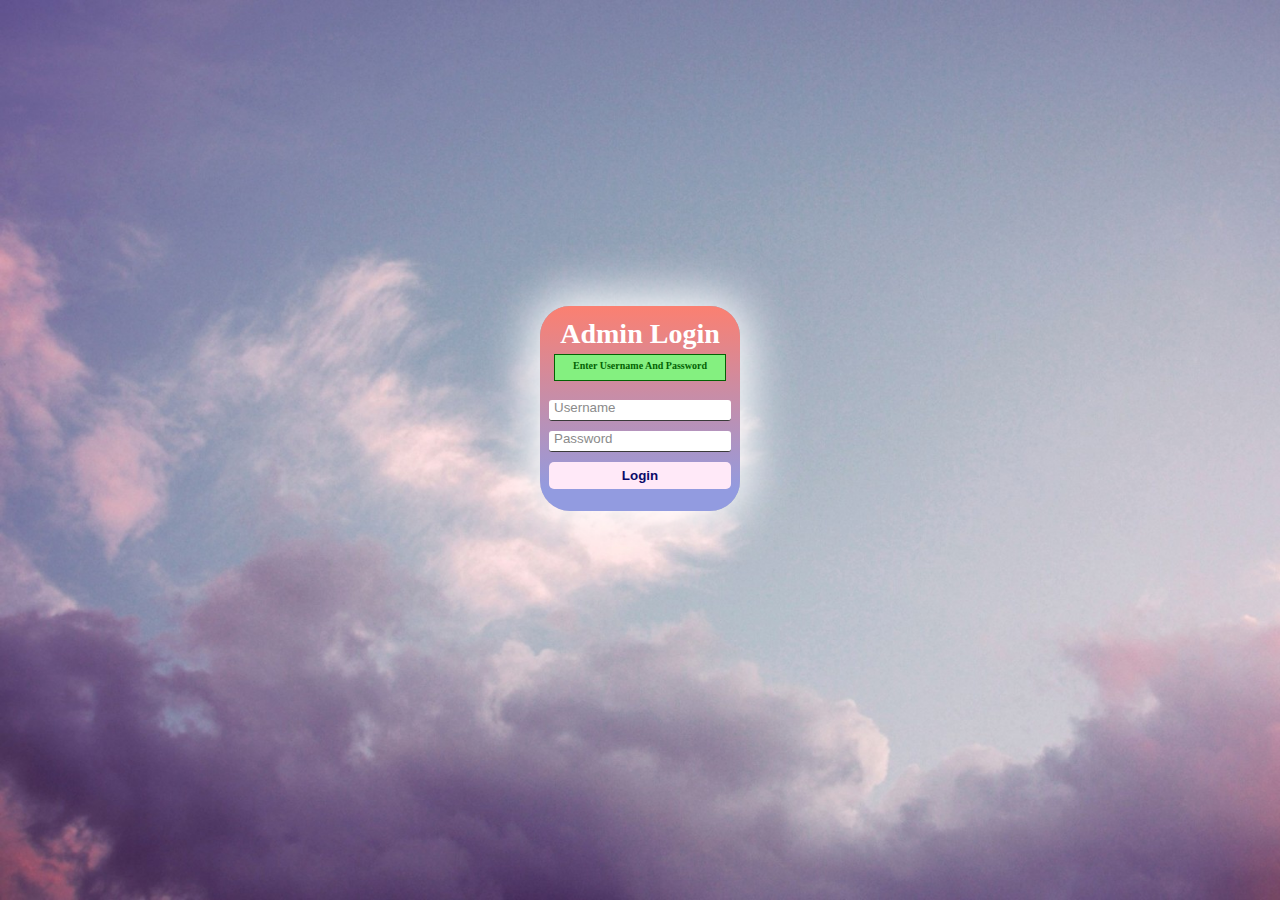
<file: admin.html>
<!DOCTYPE html>
<html lang="en">
  <head>
    <link rel="shortcut icon" href="/icon.png">
    <meta charset="UTF-8" />
    <meta name="viewport" content="width=device-width, initial-scale=1.0" />
    <title>Admin Login</title>
    <link rel="stylesheet" href="admin.css" />
  </head>

  <body>
    <div class="all"></div>
    <main id="main-holder">
      <h1 class="h1" id="login-header"> Admin Login</h1>
      <div id="login-error-msg-holder">
        <p id="login-error-msg">
          Invalid username and/or password
        </p>
      </div>
      <div id="login-error-msg-holderr">
        <p id="login-error-msgg">
          Enter Username And Password
        </p>
      </div>
      <form class="form1" id="login-form">
        <input
          type="text"
          name="username"
          id="username-field"
          class="login-form-field"
          placeholder="Username"
        />
        <input
          type="password"
          name="password"
          id="password-field"
          class="login-form-field"
          placeholder="Password"
        />
        <input
          class="lbtn"
          type="submit"
          value="Login"
          id="login-form-submit"
        />
      </form>
    </main>
    <script>
      const loginForm = document.getElementById("login-form");
      const loginButton = document.getElementById("login-form-submit");
      const loginErrorMsg = document.getElementById("login-error-msg");
      const loginErrorMsgg = document.getElementById("login-error-msgg");

      loginButton.addEventListener("click", (e) => {
        e.preventDefault();
        const username = loginForm.username.value;
        const password = loginForm.password.value;

        if (username === "1" && password === "1") {
          location.assign("dlinks.html");
          loginErrorMsgg.style.opacity = 1;
          loginErrorMsg.style.opacity = 0;
        } else {
          loginErrorMsg.style.opacity = 1;
          
          loginErrorMsgg.style.opacity = 0;
        

        }

      });
    </script>
  </body>
</html>
</file>
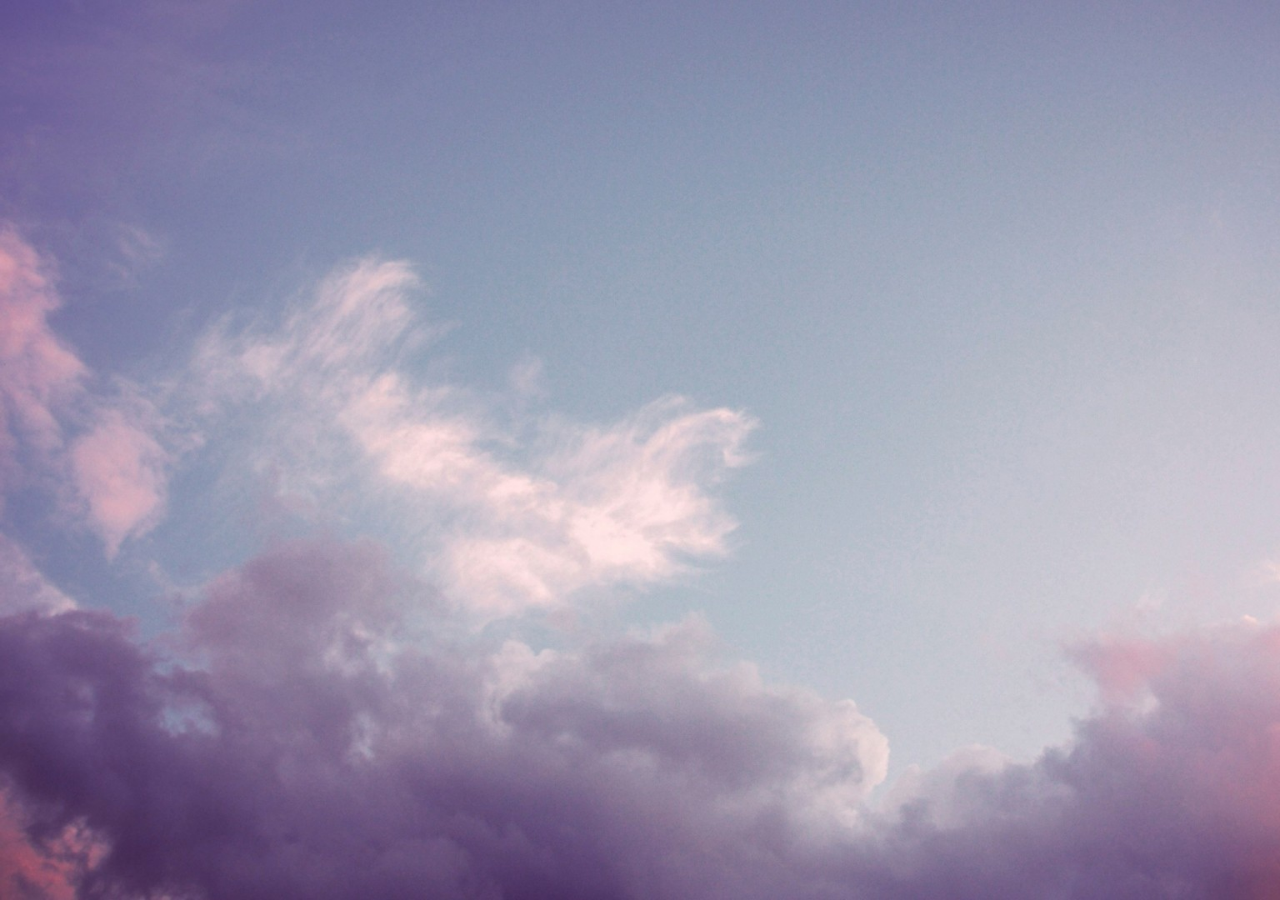
<file: dlinks.html>
<!DOCTYPE html>
<html lang="en">
  <head>
    <meta charset="UTF-8" />
    <meta http-equiv="X-UA-Compatible" content="IE=edge" />
    <meta name="viewport" content="width=device-width, initial-scale=1.0" />
    <title>Waifu For Laifu</title>
    <link rel="stylesheet" href="auth.css" />
  </head>
  <body onload="myFunction()">
    <div id="loader" class="container">
      <div class="dash uno"></div>
      <div class="dash dos"></div>
      <div class="dash tres"></div>
      <div class="dash cuatro"></div>
    </div>
    <div style="display: none" id="myDiv" class="at" id="a">
      <div>
        <h1 class="rtx">
          DOWNLOAD LINKS
                         
        </h1>
      </div>
      
      
      <div class="div1">
        <h2 class="div1-h2">Complementary Minecraft Shaders 1.12-1.15.2 By daikirai_someone </h2>
        <a download href="1.zip">
          <button class="btna">𝗗𝗼𝘄𝗻𝗹𝗼𝗮𝗱</button>
        </a>
      </div>

      <div class="div5">
        <h2>Complementary Minecraft Shaders 1.17-1.17.1 By daikirai_someone </h2>
        <a download href="5.zip">
          <button class="btna">𝗗𝗼𝘄𝗻𝗹𝗼𝗮𝗱</button>
        </a>
      </div>
      
      
      <div class="div2">
        <h2>
          Shader's Connection Code
        </h2>
      <a download href="2.zip">
        <button class="btnb">𝗗𝗼𝘄𝗻𝗹𝗼𝗮𝗱</button>
      </a>
      </div>
      
      
      <div class="div3">
        <h2>
          OptiFine 1.12.2
        </h2>
      <a download href="3.zip">
        <button class="btnb">𝗗𝗼𝘄𝗻𝗹𝗼𝗮𝗱</button>
      </a>
      </div>
      
      
       <div class="div4">
        <h2>
          OptiFine 1.14.2
        </h2>
      <a download href="4.zip">
        <button class="btnb">𝗗𝗼𝘄𝗻𝗹𝗼𝗮𝗱</button>
      </a>
      </div>
      
      <div class="div6">
        <h2>OptiFine 1.17.1 </h2>
        <a download href="6.zip">
          <button class="btna">𝗗𝗼𝘄𝗻𝗹𝗼𝗮𝗱</button>
        </a>
      </div>


    </div>
    <script>
      var myVar;

      function myFunction() {
      myVar = setTimeout(showPage, 2000);
      }

      function showPage() {
      document.getElementById("loader").style.display = "none";
      document.getElementById("myDiv").style.display = "block";
      }
    </script>
  </body>
</html>
</file>
<file: admin.css>
:root {
  --menu-bg-color-1: #fa8072;
  --menu-bg-color-2: #929be0;
}

#main-holder {
  width: 200px;
  display: block;
  justify-items: center;
  align-items: center;
  margin-top: 34vh;
  box-shadow: 0px 0px 50px 10px #ffffff;
  height: auto;
  display: grid;
  padding-top: 20px;
  border-radius: 30px;
  background-image: linear-gradient(180deg, var(--menu-bg-color-1) 1%, var(--menu-bg-color-2) 90%
  );
}

#login-form {
  align-self: flex-start;
  display: grid;
  justify-items: center;
  align-items: center;
  margin-bottom: 11%;;
}

.login-form-field::placeholder {
  color: #3a3a3a;
}

.login-form-field {
  border: none;
  border-bottom: 1px solid #3a3a3a;
  margin-bottom: 10px;
  border-radius: 3px;
  outline: none;
  padding: 0px 0px 5px 5px;
}

#login-form-submit {
  width: 100%;
  padding: 6px;
  border: none;
  font-weight: 900;
  border-radius: 5px;
  color: #0a0a69;
  font-weight: bold;
  background-color: #ffe9f8;
  cursor: pointer;
  outline: none;
}

#login-form-submit:hover {
  color: #ffe9f8;
  background-color: #0a0a69;
  animation:scale 0.1s linear;
  animation-fill-mode: forwards;

}

@keyframes scale{
  0%{
    transform: scale(1);
  }
  50%{
    transform: scale(1.05);
  }
  100%{
    transform: scale(1.1);
  }
}

body {
  height: 100%;
  margin: 0;
  font-family: Comic Sans MS, Comic Sans, cursive;
  display: grid;
  justify-items: center;
  align-items: center;
  background-image: url("bg1.jpg");
  background-repeat: no-repeat;
  background-size: cover;
  background-attachment: fixed;
}

#login-error-msg-holder {
  width: 100%;
  height: 100%;
  display: grid;
  justify-items: center;
  align-items: center;
}

#login-error-msg {
  width: 80%;
  text-align: center;
  padding: 3px;
  font-size: 11px;
  font-weight: bold;
  color: #8a0000;
  border: 1px solid #8a0000;
  background-color: #e58f8f;
  opacity: 0;
  margin-top: -6%;
  
}

#login-error-msg-holderr {
  width: 100%;
  height: 100%;
  display: grid;
  justify-items: center;
  align-items: center;
}

#login-error-msgg {
  width: 80%;
  height: 15px;
  text-align: center;
  padding: 5px;
  font-size: 10px;
  font-weight: bold;
  color: #036203;
  border: 1px solid #036203;
  background-color: #84f080;
  opacity: 1;
  margin-top: -27%;
  
}

#error-msg-second-line {
  display: block;
}

.login-form-field::placeholder {
  color: #8b8b8b;
}

.all {
  align-items: center;
  justify-items: center;
  margin-left: 10%;
}

#login-header {
  margin-top: -4%;
  font-size: 28px;
}

.h1{
  color: #ffffff;
}

.lbtn{
  color: #8a0000;
}
</file>
<file: auth.css>
body {
  height: 100%;
  margin: 0;
  font-family: Comic Sans MS, Comic Sans, cursive;
  display: grid;
  justify-items: center;
  align-items: center;
  background-image: url("bg1.jpg");
  background-repeat: no-repeat;
  background-size: cover;
  background-attachment: fixed;
}

:root {
  --header-text-color:#0a0a69;
  --text-color:#ffffff;
  --text-shadow-color:2px 2px 3px #000;
  --button-color:#ffe9f8;
  --button-text-color:#0a0a69;
  --button-hover-color:#0a0a69;
  --button-hevor-text-color:#ffe9f8;
  --holder-shadow-color:#ffffff;
  --holder-color: -webkit-linear-gradient(bottom, #929be0 1%, #fa8072 90%);
}
.at{
  background-image: var(--holder-color);
  border-radius: 7px;
  box-shadow: 0px 0px 90px 5px var(--holder-shadow-color);
  width: 75%;
  height: auto;
  padding-bottom: 40px;
  margin-top: 6%;
  margin-bottom: 100px;
  margin: center;
  justify-items: center;
  align-items: center;
  
}

.div1{
 justify-content: center;
 align-items: center;
 text-align: center;
}

.btna{
  width: 100%;
  padding: 7px;
  border: none;
  border-radius: 5px;
  color: var(--button-text-color);
  font-weight: bold;
  background-color: var(--button-color);
  cursor: pointer;
  outline: none;
  width: auto;
  font-size: large;                                    
}

.btnb{
  width: 100%;
  padding: 7px;
  border: none;
  border-radius: 5px;
  color: var(--button-text-color);
  font-weight: bold;
  background-color: var(--button-color);
  cursor: pointer;
  outline: none;
  width: auto;
  font-size: large;
}

.div1-h2{
  color: var(--text-color);
  text-shadow: var(--text-shadow-color);
}

.div2{
  justify-content: center;
  align-items: center;
  text-align: center;
  color: var(--text-color);
  text-shadow: var(--text-shadow-color);
}

.div5{
  justify-content: center;
  align-items: center;
  text-align: center;
  color: var(--text-color);
  text-shadow: var(--text-shadow-color);
}

.div2{
  justify-content: center;
  align-items: center;
  text-align: center;
  color: var(--text-color);
  text-shadow: var(--text-shadow-color);
}

.rtx{
  color: #929be0;
  text-align: center;
  padding-bottom: 20px;
  padding-top: 17px;
  text-shadow: var(--text-shadow-color);
}

.div3{
  justify-content: center;
  align-items: center;
  text-align: center;
  color: var(--text-color);
  text-shadow: var(--text-shadow-color);
}

.div4{
  justify-content: center;
  align-items: center;
  text-align: center;
  color: var(--text-color);
  text-shadow: var(--text-shadow-color);
}

.div6{
  justify-content: center;
  align-items: center;
  text-align: center;
  color: var(--text-color);
  text-shadow: var(--text-shadow-color);
}

/*loader*/
.container {
  position: absolute;
  top: 50%;
  left: 50%;
  transform: translate(-50%, -50%);
  display: flex;
}

.dash {
  margin: 0 15px;
  width: 35px;
  height: 15px;
  border-radius: 8px;
  background: var(--loader-color);
  box-shadow: 0 0 10px 0 var(--loader-shadow-color);
}

.uno {
  margin-right: -18px;
  transform-origin: center left;
  animation: spin 3s linear infinite;
}

.dos {
  transform-origin: center right;
  animation: spin2 3s linear infinite;
  animation-delay: 0.2s;
}

.tres {
  transform-origin: center right;
  animation: spin3 3s linear infinite;
  animation-delay: 0.3s;
}

.cuatro {
  transform-origin: center right;
  animation: spin4 3s linear infinite;
  animation-delay: 0.4s;
}

@keyframes spin {
  0% {
    transform: rotate(0deg);
  }
  25% {
    transform: rotate(360deg);
  }
  30% {
    transform: rotate(370deg);
  }
  35% {
    transform: rotate(360deg);
  }
  100% {
    transform: rotate(360deg);
  }
}

@keyframes spin2 {
  0% {
    transform: rotate(0deg);
  }
  20% {
    transform: rotate(0deg);
  }
  30% {
    transform: rotate(-180deg);
  }
  35% {
    transform: rotate(-190deg);
  }
  40% {
    transform: rotate(-180deg);
  }
  78% {
    transform: rotate(-180deg);
  }
  95% {
    transform: rotate(-360deg);
  }
  98% {
    transform: rotate(-370deg);
  }
  100% {
    transform: rotate(-360deg);
  }
}

@keyframes spin3 {
  0% {
    transform: rotate(0deg);
  }
  27% {
    transform: rotate(0deg);
  }
  40% {
    transform: rotate(180deg);
  }
  45% {
    transform: rotate(190deg);
  }
  50% {
    transform: rotate(180deg);
  }
  62% {
    transform: rotate(180deg);
  }
  75% {
    transform: rotate(360deg);
  }
  80% {
    transform: rotate(370deg);
  }
  85% {
    transform: rotate(360deg);
  }
  100% {
    transform: rotate(360deg);
  }
}

@keyframes spin4 {
  0% {
    transform: rotate(0deg);
  }
  38% {
    transform: rotate(0deg);
  }
  60% {
    transform: rotate(-360deg);
  }
  65% {
    transform: rotate(-370deg);
  }
  75% {
    transform: rotate(-360deg);
  }
  100% {
    transform: rotate(-360deg);
  }
}
/*loader ends*/
</file>
